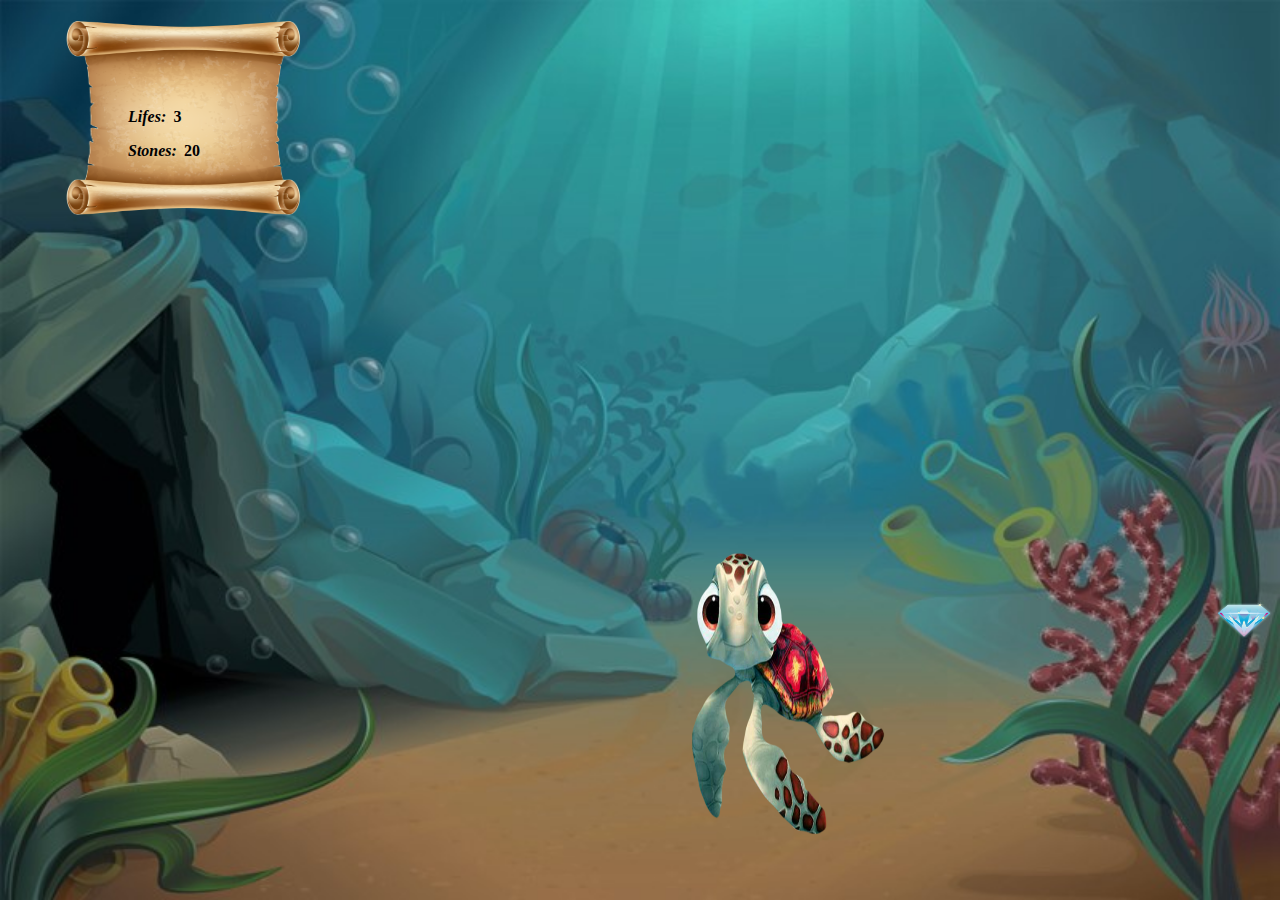
<file: turtle-battle/index.html>
<!DOCTYPE html>
<html>
<head>
<meta charset="UTF-8">
<title>Turtle Battle</title><link rel="shortcut icon" href="assets/images/favicon.ico" type="image/x-icon">
<link rel="icon" href="assets/images/favicon.ico" type="image/x-icon">
<link rel="stylesheet" type="text/css" href="assets/css/style.css">
<script src="https://ajax.googleapis.com/ajax/libs/jquery/1.12.4/jquery.min.js"></script>
<link href='https://fonts.googleapis.com/css?family=Montez' rel='stylesheet' type='text/css'>

<script type="text/javascript">
$(function() {
	var turtle = $('#turtle');
	function run(h, w, u) {
		turtle.animate({
			height: h,
			width: w
		}, 200, function() {
		turtle.css({
				'background': u,
				'background-size': '100% 100%'
			});
		})
	}

/*	var money = $('#money')
	function over(h, w, u) {
		money.animate({
			height: h,
			width: w
		}, 100, function() {
		money.css({
				'background': u,
				'background-size': '100% 100%'
			});
		})
	}
*/
	var down = function(e){
		$('html').off('keydown', down);
		if (e.keyCode == 37) {
			run('200px', '200px', 'url("assets/images/turtlesee.png") no-repeat center center');
		}

		if (e.keyCode == 39) {
			run('80px', '250px', 'url("assets/images/turtlesleep.png") no-repeat center center');
		}
	}

	$('html').on('keydown', down);

	$('html').on('keyup', function(e){
		$('html').on('keydown', down);

		if (e.keyCode == 37) {
			run('300px', '300px', 'url("assets/images/turtle.png") no-repeat center center');
		}

		if (e.keyCode == 39) {
			run('300px', '300px', 'url("assets/images/turtle.png") no-repeat center center');
		}
	})

	var start = ['260px', '200px', '110px'];
	var life = parseInt($('#life').text());
	var stones = parseInt($('#stones').text());
	var minus = false;
	var diamond = $("#diamond");

	function runTurtle() {
		var i = Math.floor(Math.random() * 3);
		if (stones > 0 && life > 0) {
			diamond.css('display', 'block');
			diamond.animate({
				'left': '100px'
			}, 4000, function() {
				diamond.css({
					'left': '1300px',
					'bottom': start[i],
					'display': 'none'
				})
				stones -= 1;
				$('#stones').text(stones);
				minus = false;
				runTurtle();
			})

		}
	}
	runTurtle();


	function gameOver() {
		run('200px', '450px', 'url("assets/images/go.png") no-repeat center center');

	}

	function gameWin() {
		run('300px', '350px', 'url("assets/images/s.png") no-repeat center center');
	}

	function loop(){
		if ((parseInt(diamond.css('left')) > 550 && parseInt(diamond.css('left')) < 600 &&
			diamond.css('bottom') == '260px' && parseInt(turtle.css('height')) > 200 &&
			minus == false && life > 0) ||
			(parseInt(diamond.css('left')) > 550 && parseInt(diamond.css('left')) < 600 &&
			diamond.css('bottom') == '200px' && parseInt(turtle.css('height')) > 150 &&
			minus == false && life > 0) ||
			(parseInt(diamond.css('left')) > 550 && parseInt(diamond.css('left')) < 600 &&
			diamond.css('bottom') == '130px' && parseInt(turtle.css('height')) > 100 &&
			minus == false && life > 0)){
			minus = true;
			life -= 1;
			$('#life').text(life);
			$('#stars').css('display', 'block');
		}
		if (parseInt(diamond.css('left')) > 400 && parseInt(diamond.css('left')) < 420
			&& $('#stars').css('display') == 'block') {
			$('#stars').css('display', 'none');
		}

		if (life == 0) {
			gameOver();
		}
		if (stones == 0) {
			gameWin();
		}

		requestAnimationFrame(loop);
	}
	requestAnimationFrame(loop);
})

</script>
</head>
<body>
	<audio autoplay loop>
			<source src="bubbling_water.mp3" type="audio/mpeg">
	</audio>

	<div id="turtle"></div>
		<div id="money"></div>

	<div id="diamond"></div>

	<div id="papirus">
		<div id="text">
			<p>Lifes: <span id="life">3</span></p>
			<p>Stones: <span id="stones">20</span></p>
		</div>
	</div>

	</div>

</body>
</html>
</file>
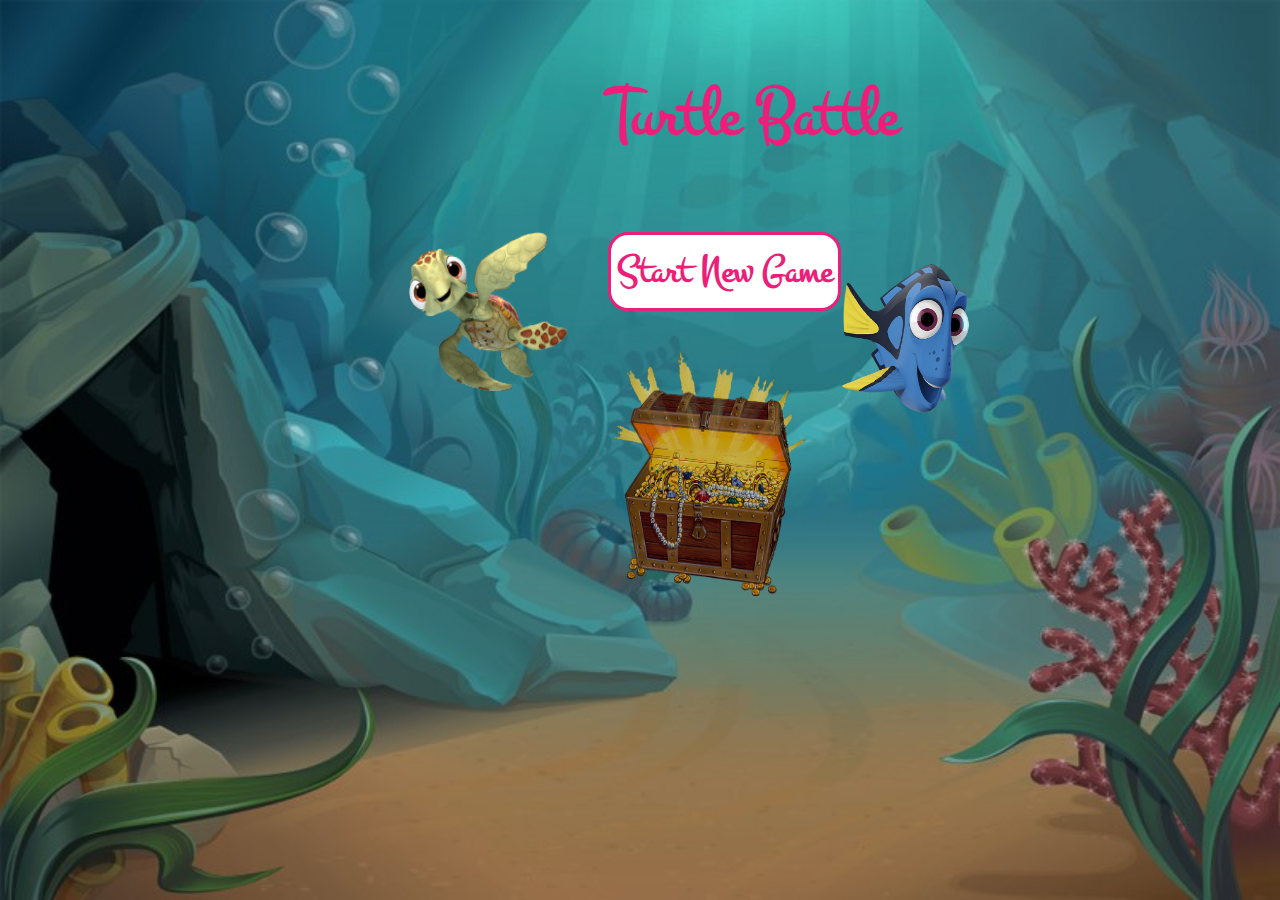
<file: turtle-battle/startpage.html>
<!DOCTYPE html>
<html>
<head>
<meta charset="UTF-8">
<title>Turtle Battle</title>
<link rel="icon" href="assets/images/favicon.ico" sizes="16x16">
<link rel="shortcut icon" href="assets/images/favicon.ico" type="image/x-icon">
<link rel="icon" href="assets/images/favicon.ico" type="image/x-icon">
<link href='https://fonts.googleapis.com/css?family=Montez' rel='stylesheet' type='text/css'>

<script src="https://ajax.googleapis.com/ajax/libs/jquery/1.12.4/jquery.min.js"></script>
<style>
body {
	background: url("assets/images/underwater.jpg") no-repeat center center fixed;
	background-size: 100% 100%;
  font-family: 'Montez', cursive;
	font-weight: bold;
}

 #dory {
   margin-top: 0px;
   margin-left: -30px;
   width:200px;
   height:200px;
   float:left;
 }

  #turtle2 {
    margin-top: -200px;
    margin-left: 400px;
    width:160px;
    height:160px;
    float:left;
  }



button {
	font-family: 'Montez', cursive;
  color:#ed1e79;
  padding-top: 10px;
  padding-bottom: 10px;
  border:3px solid #ed1e79;
  border-radius: 20px;
  background-color:white;
  font-weight:bold;
  font-size: 40px;
  margin-left: 600px;
  margin-top: 0px;
  float:left;

}

button:hover {
  color:white;
  background-color:#ed1e79;
  border:3px solid white;
}

p {
	font-weight: bolder;
	font-size: 70px;
	color: #ed1e79;
	margin-left: 600px;
	}
	#papirus {
		width:200px;
		height:250px;
		margin-left: -400px;
		margin-bottom: -350px;
	}
</style>
</head>
<body>

  <audio autoplay loop>
			<source src="bubbling_water.mp3" type="audio/mpeg">
	</audio>
<p>Turtle Battle</p>
<div id="Game">
<a href="index.html"><button>Start New Game</button></a>
</div>

  <div>
    <img src="assets/images/dory.png" id="dory">
		<img src="assets/images/bu.png" id="turtle2">
		<img src="assets/images/s.png" id="papirus">
  </div>

</body>
</html>
</file>
<file: turtle-battle/assets/css/style.css>
@CHARSET "UTF-8";

body {
	background: url("../images/underwater.jpg") no-repeat center center fixed;
	background-size: 100% 100%;
	font-weight: bold;
}

#turtle {
	position: absolute;
	background: url("../images/turtle.png") no-repeat center center;
	background-size: 100% 100%;
	width: 350px;
	height: 350px;
	bottom: 40px;
	left: 600px;
}

#money {
	position: absolute;
	background: url"assets/images/s.png" no-repeat center center;
	background-size: 100% 100%;
	width: 350px;
	height: 350px;
	bottom: 40px;
	left: 600px;
}

#diamond {
	position: absolute;
	background: url("../images/diamand.png") no-repeat center center;
	background-size: 100% 100%;
	width: 60px;
	height: 40px;
	bottom: 260px;
	left: 1300px;
}

#papirus {
	position: absolute;
	background: url("../images/points.png") no-repeat center center;
	background-size: 100% 100%;
	margin-top:10px;
	margin-left:50px;
	width: 250px;
	height: 200px;
}

#text {
	margin-top: 90px;
	margin-left: 70px;
}

p {
	font-weight: bolder;
	color: black;
	padding: 0.0em;
	font-style: italic;
}

span {
	color: black;
	margin-left: 0.2em;
	font-style: normal;
}
</file>
